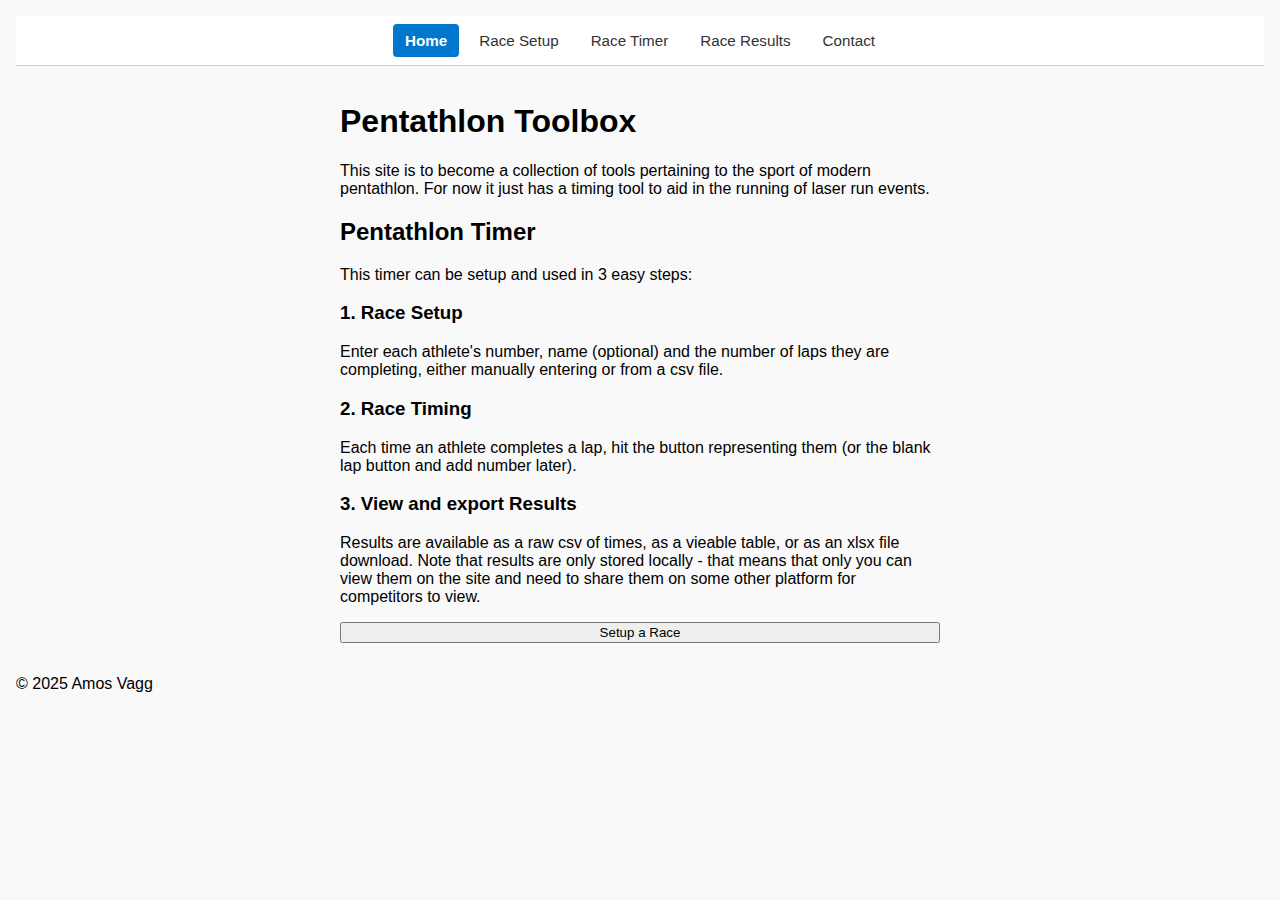
<file: index.html>
<!DOCTYPE html>
<html lang="en">
<head>
  <meta charset="UTF-8" />
  <meta name="viewport" content="width=device-width, initial-scale=1.0" />
  <title>Modern Pentathlon Toolbox</title>
  <link rel="stylesheet" href="styles.css" />
</head>
<body>
  <header>
    <nav>
      <ul class="navbar">
        <li><a href="index.html" class="active">Home</a></li>
        <li><a href="racesetup.html">Race Setup</a></li>
        <li><a href="timer.html">Race Timer</a></li>
        <li><a href="results.html">Race Results</a></li>
        <li><a href="contact.html">Contact</a></li>
      </ul>
    </nav>
  </header>

  <main>
    <h1>Pentathlon Toolbox</h1>
    <p>This site is to become a collection of tools pertaining to the sport of modern pentathlon. For now it just has a timing tool to aid in the running of laser run events.</p>
    <h2>Pentathlon Timer</h2>
    <p>This timer can be setup and used in 3 easy steps:</p>
    <h3>1. Race Setup</h3>
    <p>Enter each athlete's number, name (optional) and the number of laps they are completing, either manually entering or from a csv file.</p>
    <h3>2. Race Timing</h3>
    <p>Each time an athlete completes a lap, hit the button representing them (or the blank lap button and add number later).</p>
    <h3>3. View and export Results</h3>
    <p>Results are available as a raw csv of times, as a vieable table, or as an xlsx file download. Note that results are only stored locally - that means that only you can view them on the site and need to share them on some other platform for competitors to view.</p>
    <button type="button" onclick="window.location.href='racesetup.html'">Setup a Race</button>
</main>

  <footer>
    <p>&copy; 2025 Amos Vagg</p>
  </footer>
</body>
</html>
</file>
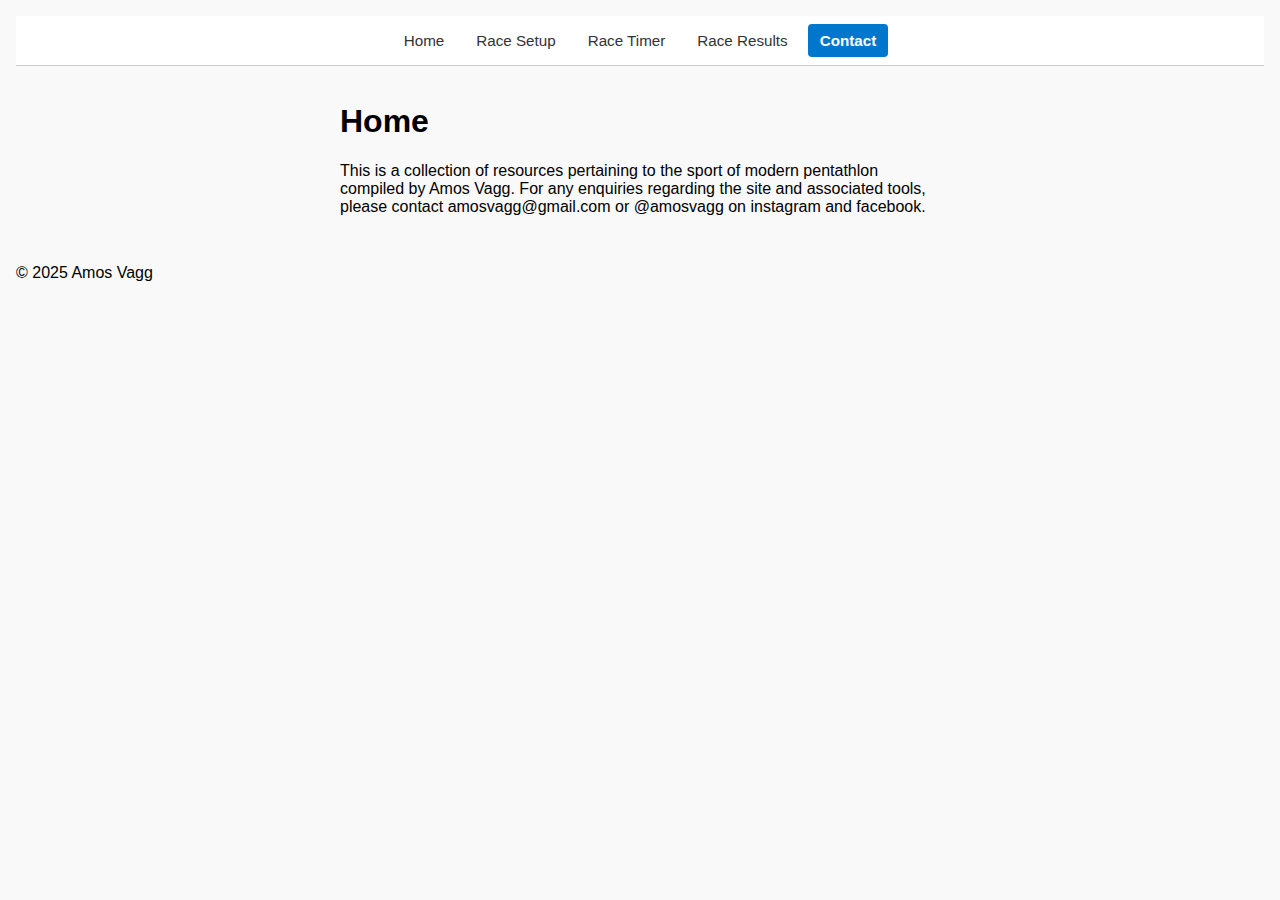
<file: contact.html>
<!DOCTYPE html>
<html lang="en">
<head>
  <meta charset="UTF-8" />
  <meta name="viewport" content="width=device-width, initial-scale=1.0" />
  <title>Contact - Modern Pentathlon Toolbox</title>
  <link rel="stylesheet" href="styles.css" />
</head>
<body>
  <header>
    <nav>
      <ul class="navbar">
        <li><a href="index.html">Home</a></li>
        <li><a href="racesetup.html">Race Setup</a></li>
        <li><a href="timer.html">Race Timer</a></li>
        <li><a href="results.html">Race Results</a></li>
        <li><a href="contact.html" class="active">Contact</a></li>
      </ul>
    </nav>
  </header>

  <main>
    <h1>Home</h1>
    <p>This is a collection of resources pertaining to the sport of modern pentathlon compiled by Amos Vagg. For any enquiries regarding the site and associated tools, please contact amosvagg@gmail.com or @amosvagg on instagram and facebook.</p>
  </main>

  <footer>
    <p>&copy; 2025 Amos Vagg</p>
  </footer>
</body>
</html>
</file>
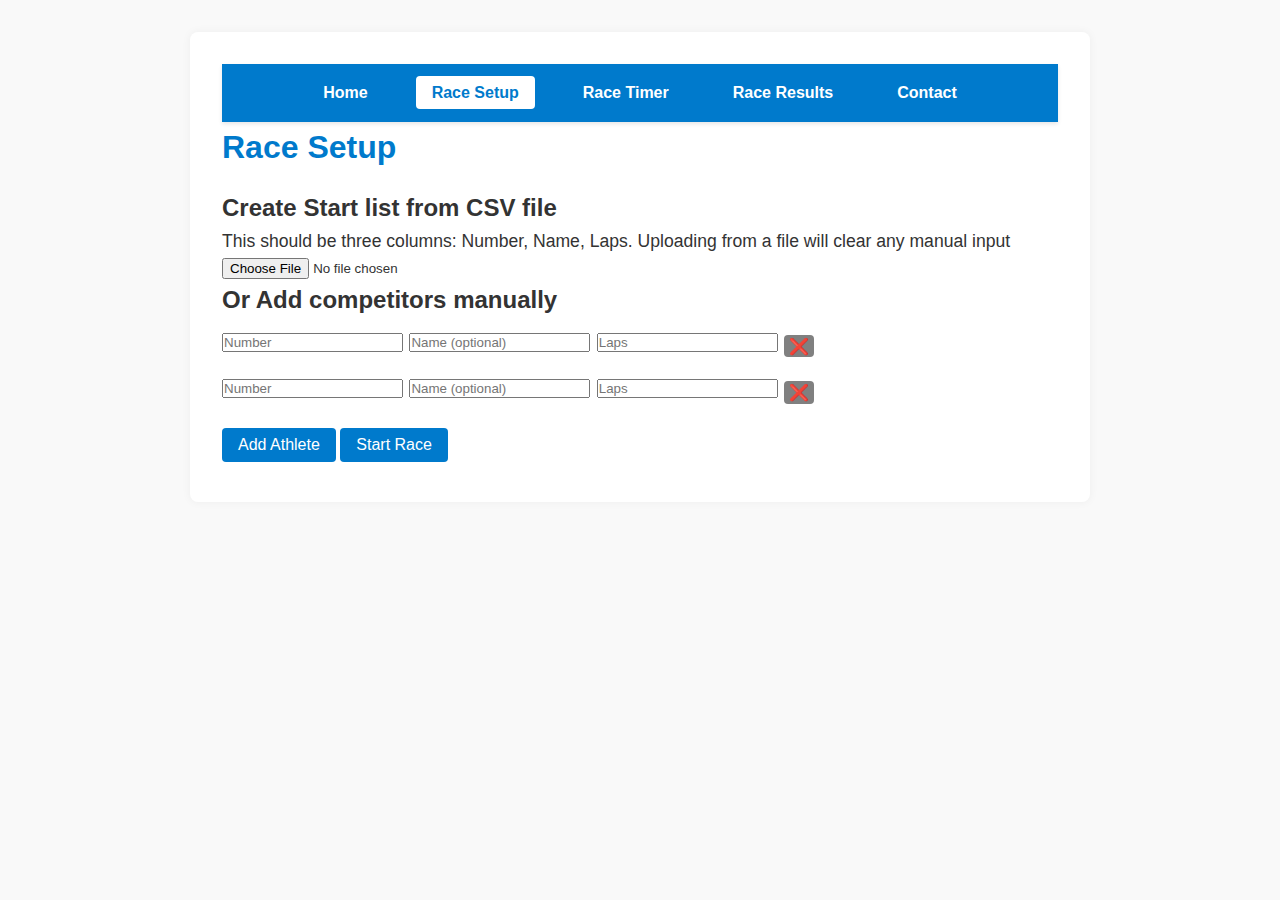
<file: racesetup.html>
<!DOCTYPE html>
<html lang="en">
<head>
  <meta charset="UTF-8" />
  <meta name="viewport" content="width=device-width, initial-scale=1.0" />
  <title>Race Setup</title>
  <link rel="stylesheet" href="style.css" />
</head>
<body>
  <main>
    <header>
    <nav>
      <ul class="navbar">
        <li><a href="index.html">Home</a></li>
        <li><a href="racesetup.html" class="active">Race Setup</a></li>
        <li><a href="timer.html">Race Timer</a></li>
        <li><a href="results.html">Race Results</a></li>
        <li><a href="contact.html">Contact</a></li>
      </ul>
    </nav>
  </header>
    <h1>Race Setup</h1>
    <form id="athlete-form">
      <h2>Create Start list from CSV file</h2>
      <p>This should be three columns: Number, Name, Laps. Uploading from a file will clear any manual input</p>
      <input type="file" id="csv-upload" accept=".csv" />
      <h2>Or Add competitors manually</h2>
      <div id="athlete-rows"></div>
      <button type="button" id="add-athlete">Add Athlete</button>
      <button type="submit">Start Race</button>
    </form>
  </main>

  <script>
    const athleteRows = document.getElementById("athlete-rows");
    const addBtn = document.getElementById("add-athlete");

    let athleteCount = 0;

    function addAthleteRow() {
      athleteCount++;
      const row = document.createElement("div");
      row.className = "athlete-row";
      row.innerHTML = `
        <input type="text" name="number" placeholder="Number" required />
        <input type="text" name="name" placeholder="Name (optional)" />
        <input type="number" name="laps" placeholder="Laps" min="1" required />
        <button type="button" class="delete-athlete">❌</button>
      `;
      const deleteBtn = row.querySelector(".delete-athlete");
        deleteBtn.addEventListener("click", () => {
          athleteRows.removeChild(row);
        });
      athleteRows.appendChild(row);
    }

    // Add initial 3 rows
    for (let i = 0; i < 2; i++) addAthleteRow();

    addBtn.addEventListener("click", addAthleteRow);

    document.getElementById("athlete-form").addEventListener("submit", (e) => {
      e.preventDefault();
      const rows = document.querySelectorAll(".athlete-row");
      const athletes = [];

      rows.forEach(row => {
        const inputs = row.querySelectorAll("input");
        athletes.push({
          number: inputs[0].value.trim(),
          name: inputs[1].value.trim(),
          laps: parseInt(inputs[2].value)
        });
      });

      localStorage.setItem("athletes", JSON.stringify(athletes));
      window.location.href = "timer.html";
    });

    document.getElementById("csv-upload").addEventListener("change", function (e) {
  const file = e.target.files[0];
  if (!file) return;

  const reader = new FileReader();
  reader.onload = function (event) {
    const lines = event.target.result.split("\n").map(line => line.trim()).filter(Boolean);
    athleteRows.innerHTML = "";
    lines.forEach(line => {
      const [number, name, laps] = line.split(",");
      if (!number || !laps) return; // skip invalid rows

      const row = document.createElement("div");
      row.className = "athlete-row";
      row.innerHTML = `
        <input type="text" name="number" value="${number.trim()}" required />
        <input type="text" name="name" value="${name?.trim() || ""}" />
        <input type="number" name="laps" value="${parseInt(laps)}" min="1" required />
        <button type="button" class="delete-athlete">❌</button>
      `;
        const deleteBtn = row.querySelector(".delete-athlete");
          deleteBtn.addEventListener("click", () => {
            athleteRows.removeChild(row);
          });
      athleteRows.appendChild(row);
    });
  };
  reader.readAsText(file);
});
  </script>
</body>
</html>
</file>
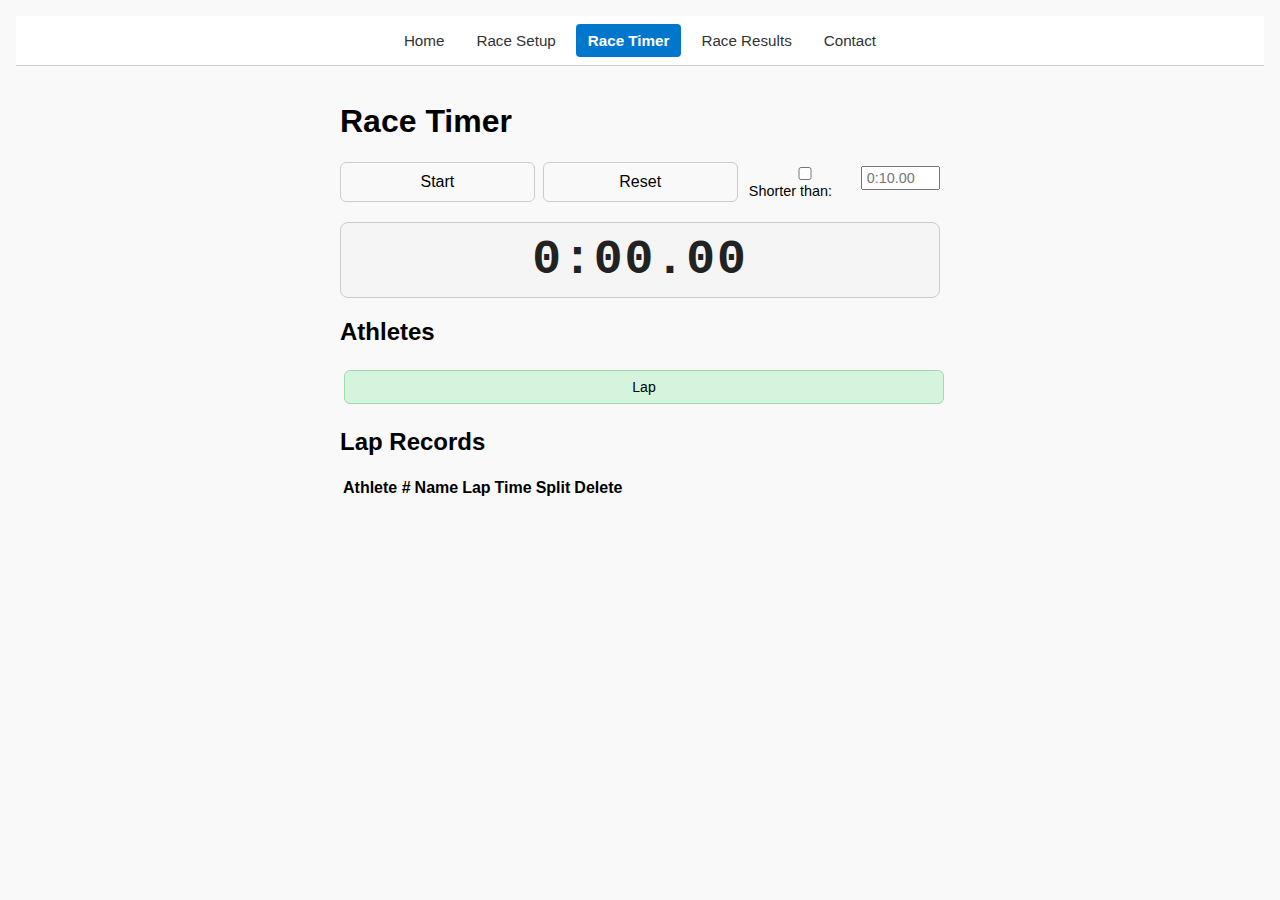
<file: timer.html>
<!DOCTYPE html>
<html lang="en">
<head>
  <meta charset="UTF-8" />
  <meta name="viewport" content="width=device-width, initial-scale=1.0" />
  <title>Race Timer</title>
  <link rel="stylesheet" href="styles.css" />
  <link rel="stylesheet" href="timer.css" />
</head>
<body>
  <header>
    <nav>
      <ul class="navbar">
        <li><a href="index.html">Home</a></li>
        <li><a href="racesetup.html">Race Setup</a></li>
        <li><a href="timer.html" class="active">Race Timer</a></li>
        <li><a href="results.html">Race Results</a></li>
        <li><a href="contact.html">Contact</a></li>
      </ul>
    </nav>
  </header>

  <main>
    <h1>Race Timer</h1>

    <div id="controls">
      <button id="start-stop" class="controlBtn">Start</button>
      <button id="reset-btn" class="controlBtn">Reset</button>
      <div id="split-threshold-controls">
        <label for="threshold-time">
          <input type="checkbox" id="enable-threshold" />
          <span class="label-text">Shorter than:</span>
        </label>
        <input type="text" id="threshold-time" placeholder="0:10.00" size="6" />
      </div>
    </div>
          <span id="timer-display">00:00.00</span>
    <h2>Athletes</h2>
    <button id="lap-btn" class="lap-button">Lap</button>
    <div id="athlete-buttons"></div>

    <h2>Lap Records</h2>
    <table id="lap-table">
      <thead>
        <tr>
          <th>Athlete #</th>
          <th>Name</th>
          <th>Lap</th>
          <th>Time</th>
          <th>Split</th>
          <th>Delete</th>
        </tr>
      </thead>
      <tbody></tbody>
    </table>
  </main>

  <script src="timer.js"></script>
</body>
</html>
</file>
<file: styles.css>
body {
  font-family: Arial, sans-serif;
  margin: 0;
  padding: 1rem;
  background-color: #f9f9f9;
}

header, h1, h2, label, input, button, ul {
  max-width: 100%;
}

input, button {
  width: 100%;
  box-sizing: border-box;
}


ul.navbar {
  display: flex;
  flex-wrap: wrap;
  justify-content: center;
  gap: 0.5rem;
  list-style: none;
  padding: 0.5rem;
  margin: 0;
  background-color: #fff;
  border-bottom: 1px solid #ccc;
}

.navbar li {
  margin: 0;
}

.navbar a {
  display: block;
  padding: 0.5rem 0.75rem;
  text-decoration: none;
  color: #333;
  border-radius: 4px;
  font-size: 0.95rem;
  white-space: nowrap;
}

.navbar a.active {
  background-color: #0077cc;
  color: white;
  font-weight: bold;
}

#athlete-list li {
  display: flex;
  justify-content: space-between;
  align-items: center;
  padding: 0.5rem;
  border: 1px solid #ddd;
  margin-bottom: 0.5rem;
  border-radius: 4px;
  flex-wrap: wrap;
}

#athlete-list span {
  flex: 1;
  min-width: 0;
}

.delete-btn {
  background: none;
  border: none;
  color: #e74c3c;
  font-size: 1.2rem;
  cursor: pointer;
  padding: 0;
  margin-left: 0.5rem;
  width: auto;
  min-width: unset;
}

main {
  max-width: 600px;
  margin: 0 auto;
  padding: 1rem;
}

.form-section {
  margin-bottom: 1.5rem;
}

input[type="text"],
input[type="number"],
input[type="file"] {
  width: 100%;
  padding: 8px;
  margin-top: 4px;
  margin-bottom: 12px;
  box-sizing: border-box;
  font-size: 14px;
}

.controlBtn {
  flex: 1;
  padding: 10px;
  font-size: 14px;
  border: 1px solid #ccc;
  border-radius: 6px;
  background-color: #f0f0f0;
  cursor: pointer;
  transition: background-color 0.2s ease;
}

.controlBtn:hover {
  background-color: #e0e0e0;
}

.controls {
  display: flex;
  gap: 8px;
  margin-top: 10px;
}

#athlete-list {
  list-style: none;
  padding: 0;
}

#athlete-list li {
  display: flex;
  justify-content: space-between;
  align-items: center;
  background: #fff;
  border: 1px solid #ddd;
  padding: 0.5rem;
  margin-bottom: 0.5rem;
  border-radius: 4px;
}

.delete-btn {
  background: none;
  border: none;
  color: #e74c3c;
  font-size: 1.2rem;
  cursor: pointer;
  padding: 0;
  margin-left: 0.5rem;
}
</file>
<file: timer.css>
#athlete-buttons {
  display: grid;
  grid-template-columns: repeat(auto-fit, minmax(100px, 1fr));
  gap: 6px;
  margin-bottom: 1em;
}

#athlete-buttons button {
  padding: 6px;
  font-size: 0.9em;
  background-color: #e0f0ff;
  border: 1px solid #ccc;
  border-radius: 4px;
  white-space: nowrap;
}


.lap-button {
  background-color: #d4f4dd; /* pale green */
  border: 1px solid #a0d8af;
  padding: 8px 12px;
  border-radius: 6px;
  font-size: 14px;
  cursor: pointer;
  margin: 4px;
  transition: background-color 0.2s ease;
}

.lap-button:hover {
  background-color: #c0eacb;
}

#controls {
  display: flex;
  gap: 8px; /* space between buttons */
  width: 100%;
  max-width: 600px; /* optional: constrain max width */
  margin: 0 auto;   /* center horizontally */
}

.controlBtn {
  flex: 1; /* each button takes up equal space */
  padding: 10px;
  font-size: 16px;
  border: 1px solid #ccc;
  border-radius: 6px;
  background-color: #f9f9f9;
  cursor: pointer;
  transition: background-color 0.2s ease;
}

.controlBtn:hover {
  background-color: #e0e0e0;
}

#timer-display {
  display: block;
  font-size: 3rem;           /* large and readable */
  font-weight: bold;         /* strong emphasis */
  text-align: center;        /* centered in container */
  letter-spacing: 2px;       /* spacing for clarity */
  margin: 20px 0;            /* vertical breathing room */
  color: #222;               /* dark, high-contrast text */
  font-family: 'Courier New', monospace; /* fixed-width for timing */
  background-color: #f5f5f5; /* subtle background */
  padding: 10px 20px;
  border-radius: 8px;
  border: 1px solid #ccc;
}

.completed {
  background-color: #d4edda; /* soft green */
  font-weight: bold;
}

#athlete-buttons button.complete {
  background-color: #28a745;
  color: white;
}

#athlete-buttons button.exceeded {
  background-color: #dc3545;
  color: white;
}

tr.completed {
  background-color: #d4edda;
}

tr.exceeded {
  background-color: #f8d7da;
}

td.short-split {
  background-color: #ffe5b4; /* soft orange */
  font-weight: bold;
}

#controls {
  display: flex;
  align-items: center;
  gap: 0.5rem;
  flex-wrap: wrap;
}

#split-threshold-controls {
  display: flex;
  align-items: center;
  gap: 0.3rem;
  font-size: 0.9rem;
}

#threshold-time {
  width: 5.5em;
  padding: 2px 4px;
  font-size: 0.9rem;
}

.label-text {
  margin-left: 0.2rem;
}
</file>
<file: style.css>
/* Reset and base styles */
* {
  box-sizing: border-box;
  margin: 0;
  padding: 0;
}
body {
  font-family: 'Segoe UI', Roboto, sans-serif;
  line-height: 1.6;
  background-color: #f4f6f8;
  color: #333;
  padding: 0 1rem;
}

/* Header and Navigation */
header {
  background-color: #007acc;
  padding: 1rem 0;
  box-shadow: 0 2px 4px rgba(0,0,0,0.1);
}
.navbar {
  list-style: none;
  display: flex;
  justify-content: center;
  gap: 2rem;
}
.navbar a {
  color: white;
  text-decoration: none;
  font-weight: bold;
  padding: 0.5rem 1rem;
  border-radius: 4px;
  transition: background-color 0.3s;
}
.navbar a:hover {
  background-color: rgba(255,255,255,0.2);
}
.navbar .active {
  background-color: white;
  color: #007acc;
}

/* Main content */
main {
  max-width: 800px;
  margin: 2rem auto;
  background: white;
  padding: 2rem;
  border-radius: 8px;
  box-shadow: 0 0 10px rgba(0,0,0,0.05);
}
main h1 {
  margin-bottom: 1rem;
  color: #007acc;
}
main p {
  font-size: 1.1rem;
}

/* Footer */
footer {
  text-align: center;
  padding: 1rem;
  margin-top: 2rem;
  font-size: 0.9rem;
  color: #666;
}

/* Buttons */
button {
  background-color: #007acc;
  color: white;
  border: none;
  padding: 0.6rem 1rem;
  margin: 0.5rem 0;
  border-radius: 4px;
  cursor: pointer;
  font-size: 1rem;
  transition: background-color 0.3s;
}
button:hover {
  background-color: #005fa3;
}

/* Tables */
table {
  width: 100%;
  border-collapse: collapse;
  margin-top: 1rem;
}
th, td {
  border: 1px solid #ccc;
  padding: 0.75rem;
  text-align: center;
}
thead {
  background-color: #e0f7fa;
}
caption {
  font-weight: bold;
  margin-bottom: 0.5rem;
  text-align: left;
}

/* Responsive tweaks */
@media (max-width: 600px) {
  .navbar {
    flex-direction: column;
    align-items: center;
  }
  main {
    padding: 1rem;
  }
}

body {
  font-family: Arial, sans-serif;
  margin: 2em;
  background-color: #f9f9f9;
}

main {
  max-width: 900px;
  margin: auto;
}

#athlete-buttons {
  display: flex;
  flex-wrap: wrap;
  gap: 1em;
  margin: 1em 0;
}

.athlete-btn {
  padding: 1em;
  font-size: 1em;
  background-color: #007acc;
  color: white;
  border: none;
  border-radius: 5px;
  cursor: pointer;
}

.athlete-btn:hover {
  background-color: #005fa3;
}

#timer-display {
  font-size: 2em;
  margin: 1em 0;
  font-weight: bold;
}

/* Base styles */
table {
  width: 100%;
  border-collapse: collapse;
}
th, td {
  padding: 8px;
  font-size: 1rem;
}

/* Hide name column below 700px */
@media (max-width: 700px) {
  .col-name {
    display: none;
  }
}

/* Hide split column below 550px */
@media (max-width: 550px) {
  .col-split {
    display: none;
  }
}

/* Shrink table below 450px */
@media (max-width: 450px) {
  th, td {
    padding: 4px;
    font-size: 0.85rem;
  }
}

th, td {
  border: 1px solid #ccc;
  padding: 0.5em;
  text-align: center;
}

td[contenteditable="true"] {
  background-color: #f0f8ff;
  cursor: text;
}

button {
  margin-top: 1em;
  padding: 0.5em 1em;
  font-size: 1em;
}

.athlete-row {
  display: flex;
  gap: 0.4rem;
  align-items: center;
}

.delete-athlete {
  background: gray;
  color: white;
  border: none;
  padding: 0.1em 0.3em;
  cursor: pointer;
  border-radius: 4px;
}
</file>
